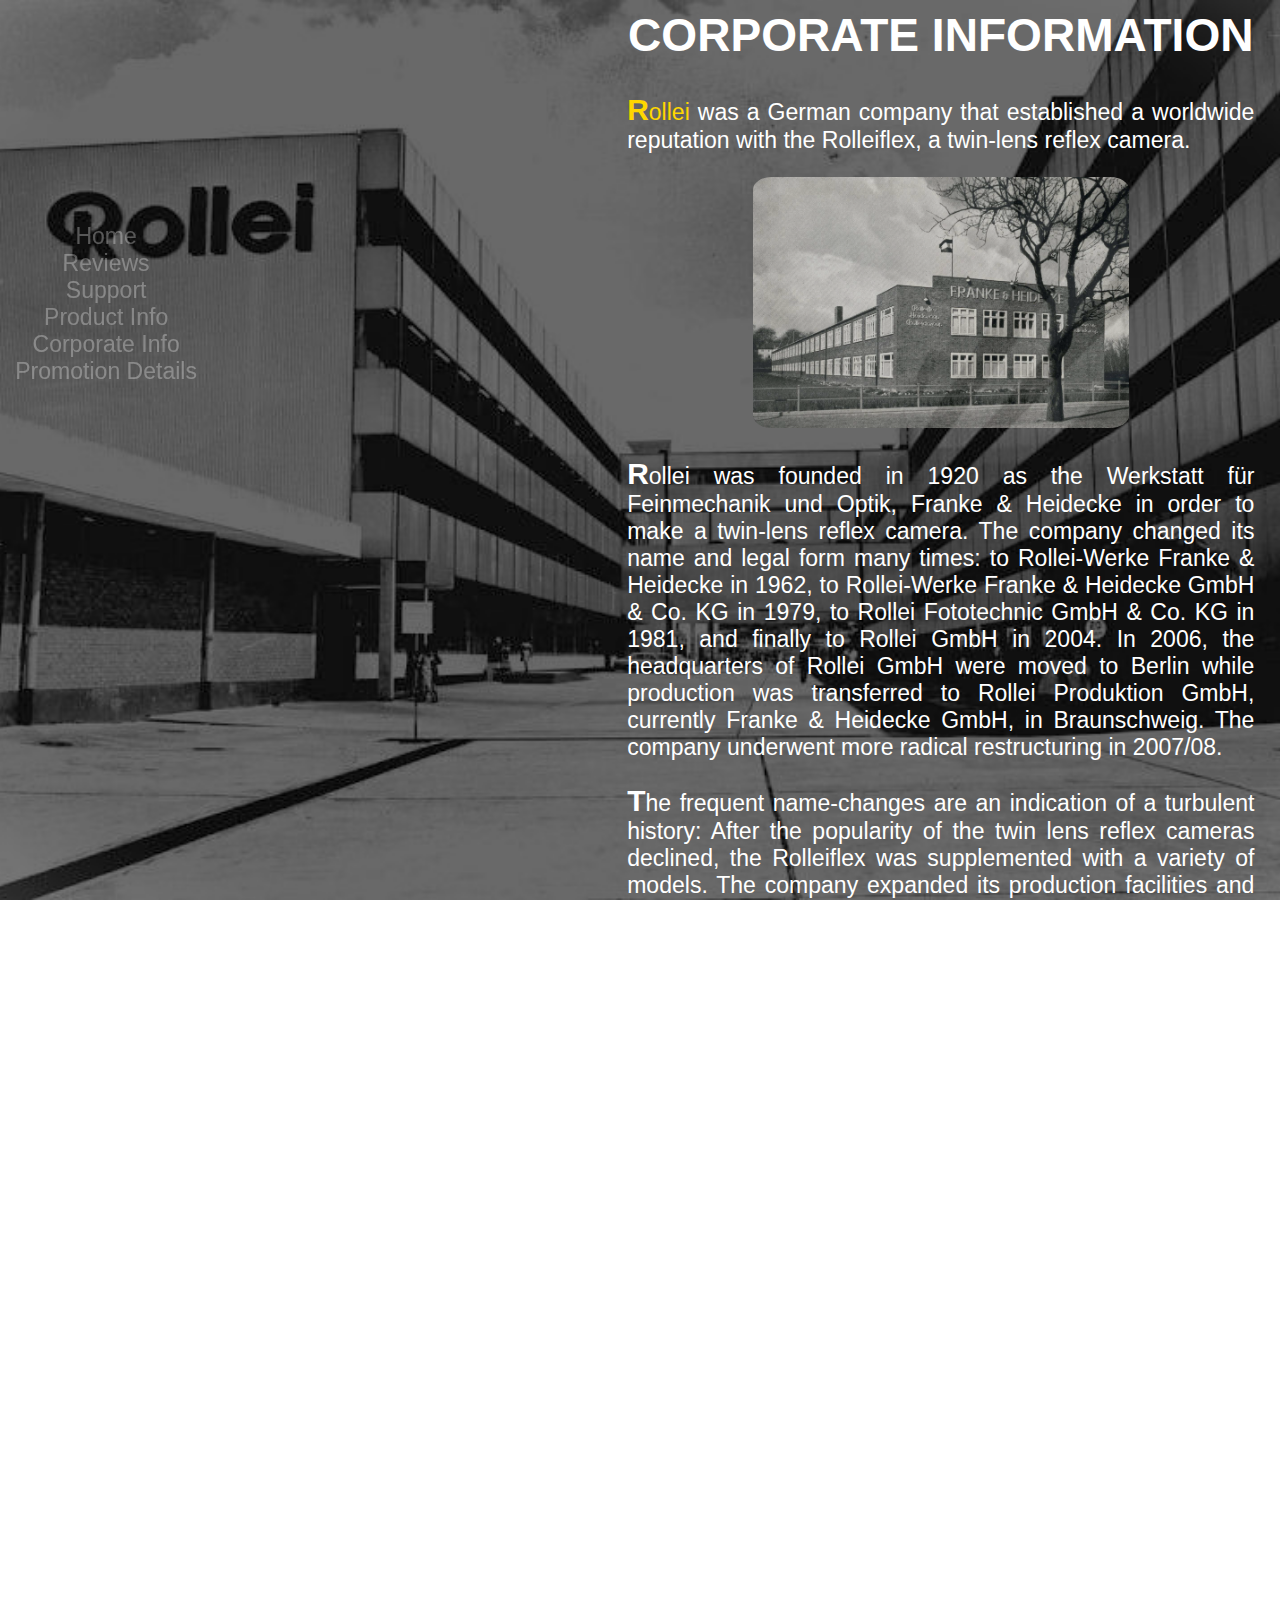
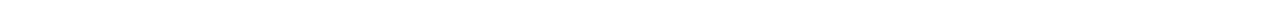
<file: html/corporateInfo.html>
<!DOCTYPE html>
<html lang="en">
  <head>
    <meta charset="UTF-8" />
    <meta name="viewport" content="width=device-width, initial-scale=1.0" />
    <meta name="author" content="Keisho G8" />
    <meta name="description" content="Project" />
    <title>Rolleiflex</title>
    <link rel="shortcut icon" href="img/icon.jpg" type="image/x-icon" />
    <!-- https://flyclipart.com/camera-classic-old-vintage-icon-old-camera-png-95019 -->
    <link rel="stylesheet" href="css/styles.css" />
  </head>
  <body class="corporateInfo">
    <header>
      <?php
        include ('includes/global-nav.php');
    ?>
      <nav>
        <ul>
          <li><a href="index.html" title="Home">Home</a></li>
          <li>
            <a href="#review" title="review">Reviews</a>
          </li>
          <li>
            <a
              href="https://www.google.com/search?q=rolleiflex&rlz=1C1YTUH_enCA1058CA1062&oq=&aqs=chrome.0.69i59i450l2j46i3i143i362j0i3i66i143i362l5.936488597j0j15&sourceid=chrome&ie=UTF-8"
              target="_blank"
              title="Support"
              >Support
            </a>
          </li>
          <li>
            <a href="../project/productInfo.html" title="Product Info"
              >Product Info</a
            >
          </li>
          <li>
            <a href="../project/corporateInfo.html" title="Corporate Info"
              >Corporate Info
            </a>
          </li>
          <li>
            <a href="../project/PromotionDetails.html" title="Promotion details"
              >Promotion Details
            </a>
          </li>
        </ul>
      </nav>
    </header>
    <main>
      <h1>
        <a class="h" title="Corporate Info">Corporate Information</a>
      </h1>
      <p>
        <a href="https://www.rolleianalog.com/?lang=en" class="rollei"
          >Rollei</a
        >
        was a German company that established a worldwide reputation with the
        Rolleiflex, a twin-lens reflex camera.
      </p>
      <img src="img/9.jpg" alt="Company of Franke & Heidecke" id="img9" />
      <p>
        Rollei was founded in 1920 as the Werkstatt für Feinmechanik und Optik,
        Franke & Heidecke in order to make a twin-lens reflex camera. The
        company changed its name and legal form many times: to Rollei-Werke
        Franke & Heidecke in 1962, to Rollei-Werke Franke & Heidecke GmbH & Co.
        KG in 1979, to Rollei Fototechnic GmbH & Co. KG in 1981, and finally to
        Rollei GmbH in 2004. In 2006, the headquarters of Rollei GmbH were moved
        to Berlin while production was transferred to Rollei Produktion GmbH,
        currently Franke & Heidecke GmbH, in Braunschweig. The company underwent
        more radical restructuring in 2007/08.
      </p>
      <p>
        The frequent name-changes are an indication of a turbulent history:
        After the popularity of the twin lens reflex cameras declined, the
        Rolleiflex was supplemented with a variety of models. The company
        expanded its production facilities and product range at the end of the
        1960s beyond what a small company like Rollei could manage. Rollei's
        decision to start manufacturing in Singapore in 1970 was regarded as a
        pioneering achievement by the photographic industry. Unfortunately, it
        also damaged the companies reputation as a German precision
        manufacturer. In 1982, after many failed attempts at restructuring, the
        company finally achieved success by focusing on medium format cameras
        along with a few other products. Surveying systems were added to the
        product range in 1986, and modern digital and compact cameras were
        included from 1991.
      </p>
      <p>
        Rolleiflex medium format cameras continued to be produced by DHW
        Fototechnik up to 2014—a company founded by former Franke & Heidecke
        employees.DHW Fototechnik announced two new Rolleiflex cameras and a new
        electronic shutter for photokina 2012.The company filed for insolvency
        in 2014 and was dissolved in April 2015, ending any further production.
        The factory production equipment and remaining stocks of parts were
        auctioned off in late April 2015. A smaller company was created again
        with former DHW Fototechnik employees, under the name DW Photo at the
        same location.DW Photo focuses on producing the Rolleiflex Hy6 mod2
        medium format SLR camera (digital & film), servicing existing cameras,
        including providing firmware and hardware upgrades.
      </p>
    </main>
    <footer></footer>
  </body>
</html>
</file>
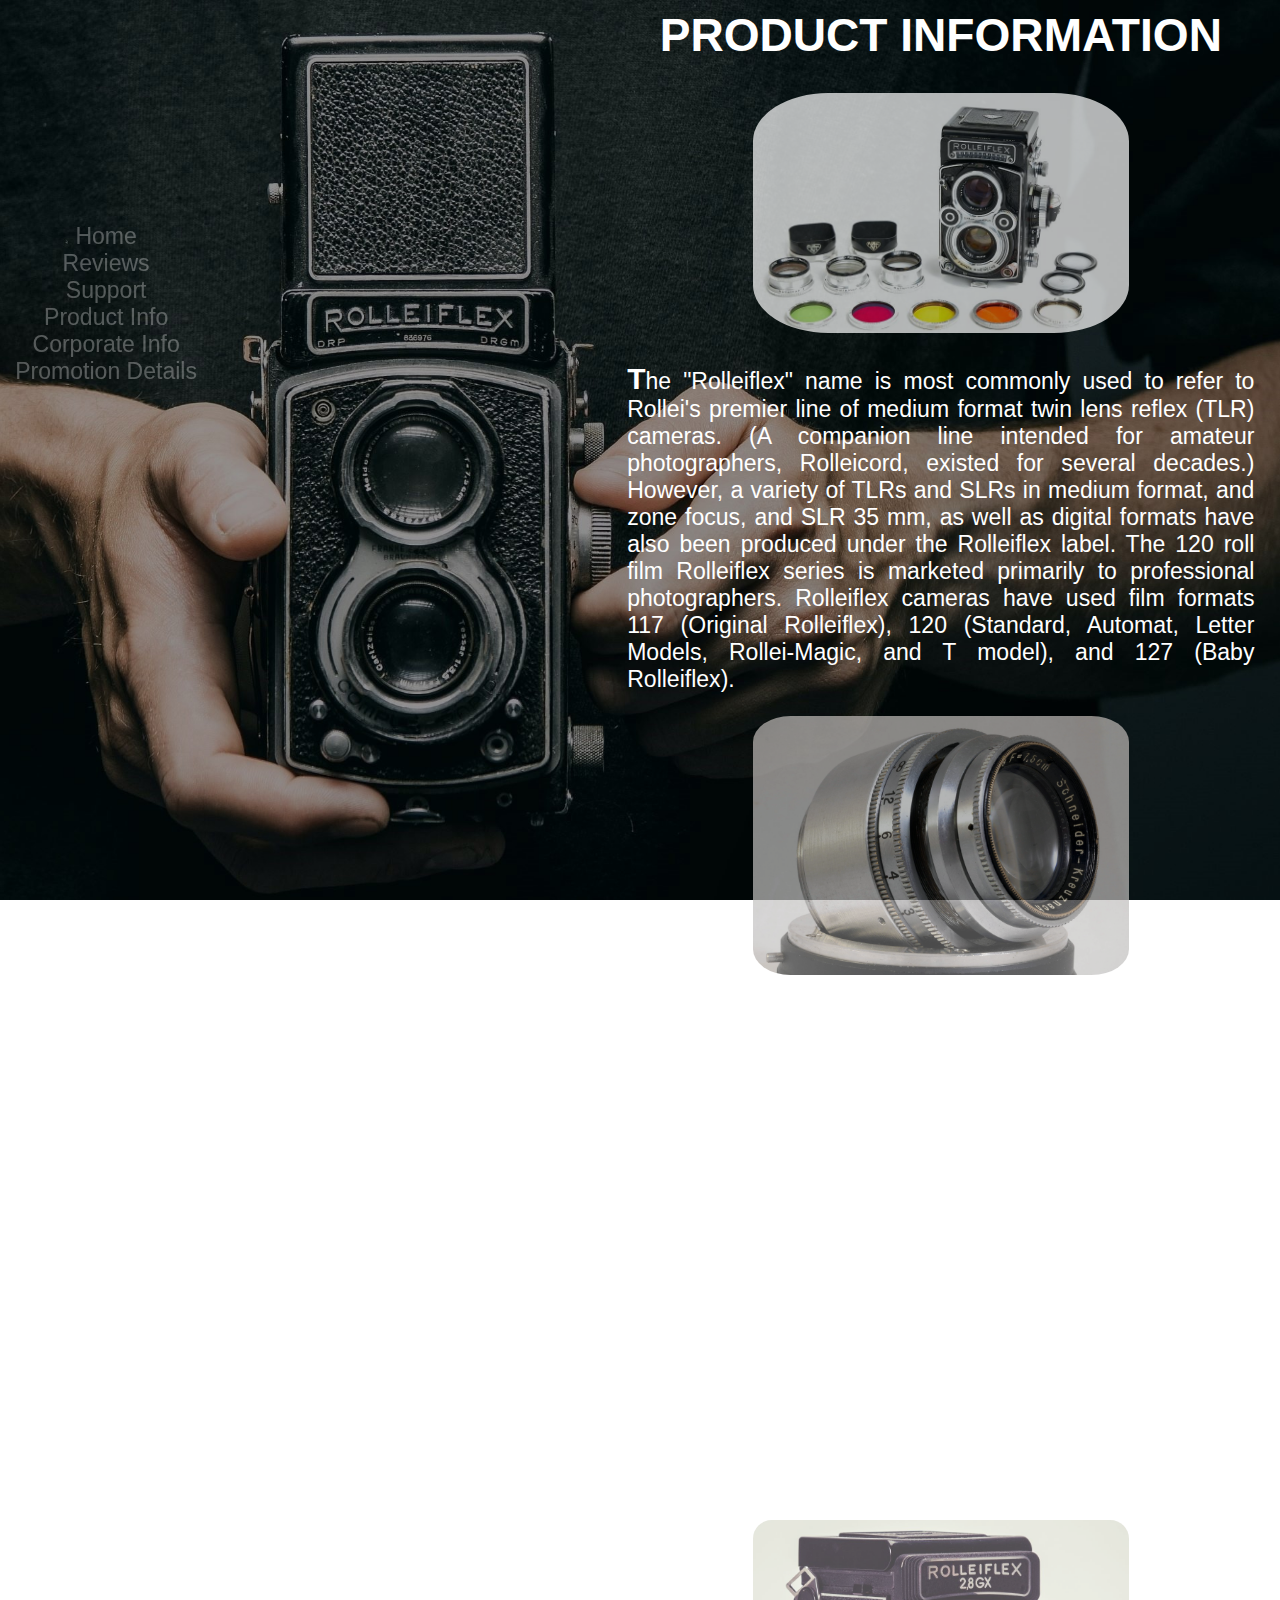
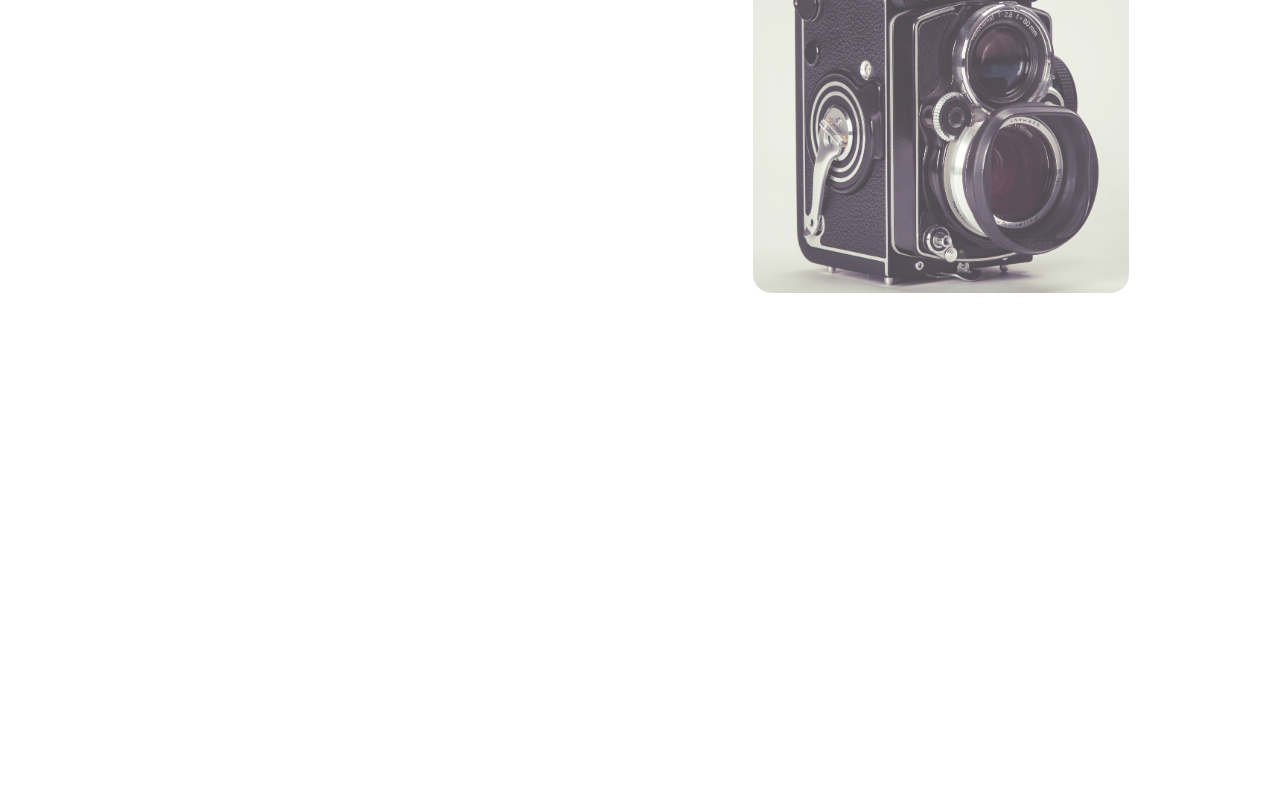
<file: html/productInfo.html>
<!DOCTYPE html>
<html lang="en">
  <head>
    <meta charset="UTF-8" />
    <meta name="viewport" content="width=device-width, initial-scale=1.0" />
    <meta name="author" content="Keisho G8" />
    <meta name="description" content="Project" />
    <title>Rolleiflex</title>
    <link rel="shortcut icon" href="img/icon.jpg" type="image/x-icon" />
    <!-- https://flyclipart.com/camera-classic-old-vintage-icon-old-camera-png-95019 -->
    <link rel="stylesheet" href="css/styles.css" />
  </head>
  <body class="productInfo">
    <header>
      <?php
        include ('includes/global-nav.php');
    ?>
      <nav>
        <ul>
          <li><a href="index.html" title="Home">Home</a></li>
          <li>
            <a href="#review" title="review">Reviews</a>
          </li>
          <li>
            <a
              href="https://www.google.com/search?q=rolleiflex&rlz=1C1YTUH_enCA1058CA1062&oq=&aqs=chrome.0.69i59i450l2j46i3i143i362j0i3i66i143i362l5.936488597j0j15&sourceid=chrome&ie=UTF-8"
              target="_blank"
              title="Support"
              >Support
            </a>
          </li>
          <li>
            <a href="../project/productInfo.html" title="Product Info"
              >Product Info</a
            >
          </li>
          <li>
            <a href="../project/corporateInfo.html" title="Corporate Info"
              >Corporate Info
            </a>
          </li>
          <li>
            <a href="../project/PromotionDetails.html" title="Promotion details"
              >Promotion Details
            </a>
          </li>
        </ul>
      </nav>
    </header>
    <main>
      <h1>
        <a class="h" title="Product Info">Product Information</a>
      </h1>
      <img src="img/6.jpg" alt="Product Parts" id="img6" />
      <p>
        The "Rolleiflex" name is most commonly used to refer to Rollei's premier
        line of medium format twin lens reflex (TLR) cameras. (A companion line
        intended for amateur photographers, Rolleicord, existed for several
        decades.) However, a variety of TLRs and SLRs in medium format, and zone
        focus, and SLR 35 mm, as well as digital formats have also been produced
        under the Rolleiflex label. The 120 roll film Rolleiflex series is
        marketed primarily to professional photographers. Rolleiflex cameras
        have used film formats 117 (Original Rolleiflex), 120 (Standard,
        Automat, Letter Models, Rollei-Magic, and T model), and 127 (Baby
        Rolleiflex).
      </p>
      <img src="img/7.jpg" alt="Product Parts" id="img7" />
      <p>
        The Rolleiflex TLR film cameras were known for their exceptional build
        quality, compact size, modest weight, superior optics, durability,
        simplicity, reliable mechanics and bright viewfinders. The high-quality
        7.5 cm focal length lenses, manufactured by Zeiss and Schneider, allowed
        for a smaller, lighter, more compact camera than their
        imitators.[citation needed] The highly regarded Zeiss Planar f2.8 and
        Schneider Xenotar lenses, both 80mm focal length and fast in comparison,
        are both state of the art optics. Unique to the Rolleiflex Automat and
        letter model cameras, the mechanical wind mechanism was robust and
        clever, making film loading semi-automatic and quick. This mechanism
        started the exposure counter automatically, auto-spaced the 12 or (on
        the later model F cameras) 24 exposures, and tensioned the shutter; all
        with less than one full turn of the film advance crank. This makes the
        Rolleiflex Automat/Letter model cameras very sought-after for shooting
        fast-paced action, such as street photography.
      </p>
      <img src="img/8.jpg" alt="Product Parts" id="img8" />
      <p>
        A range of accessories made this camera a system: panorama head, sun
        shade, parallax-corrected close-ups lenses, color correction, contrast
        enhancing, and special effect filters, all mounted with a quick release
        bayonet, as well as a quick-change tripod attachment. Some,
        professional, amateur and fine-art photographers still shoot Rolleiflex
        TLR film cameras with color transparency, color negative, or
        black-and-white film. The later f2.8 and f3.5 letter models (Planar or
        Xenotar lens) are highly sought after in the used market, and command
        the greatest price.Historically there were five focal length cameras
        available including 5.5 cm Rollei-Wide, 6.0 cm Baby Rollei, 7.5 cm
        (f:3.5), 8.0 cm (f2.8), and 13.5 cm (f:4 Zeiss Sonnar) Tele-Rolleiflex.
        Although all Rolleflex cameras can be fine user cameras, there is also
        an active market for many Rolleiflex models as collectables, and this
        adds (greatly in some models) to the end price paid, particularly in
        Japan.
      </p>
    </main>
    <footer></footer>
  </body>
</html>
</file>
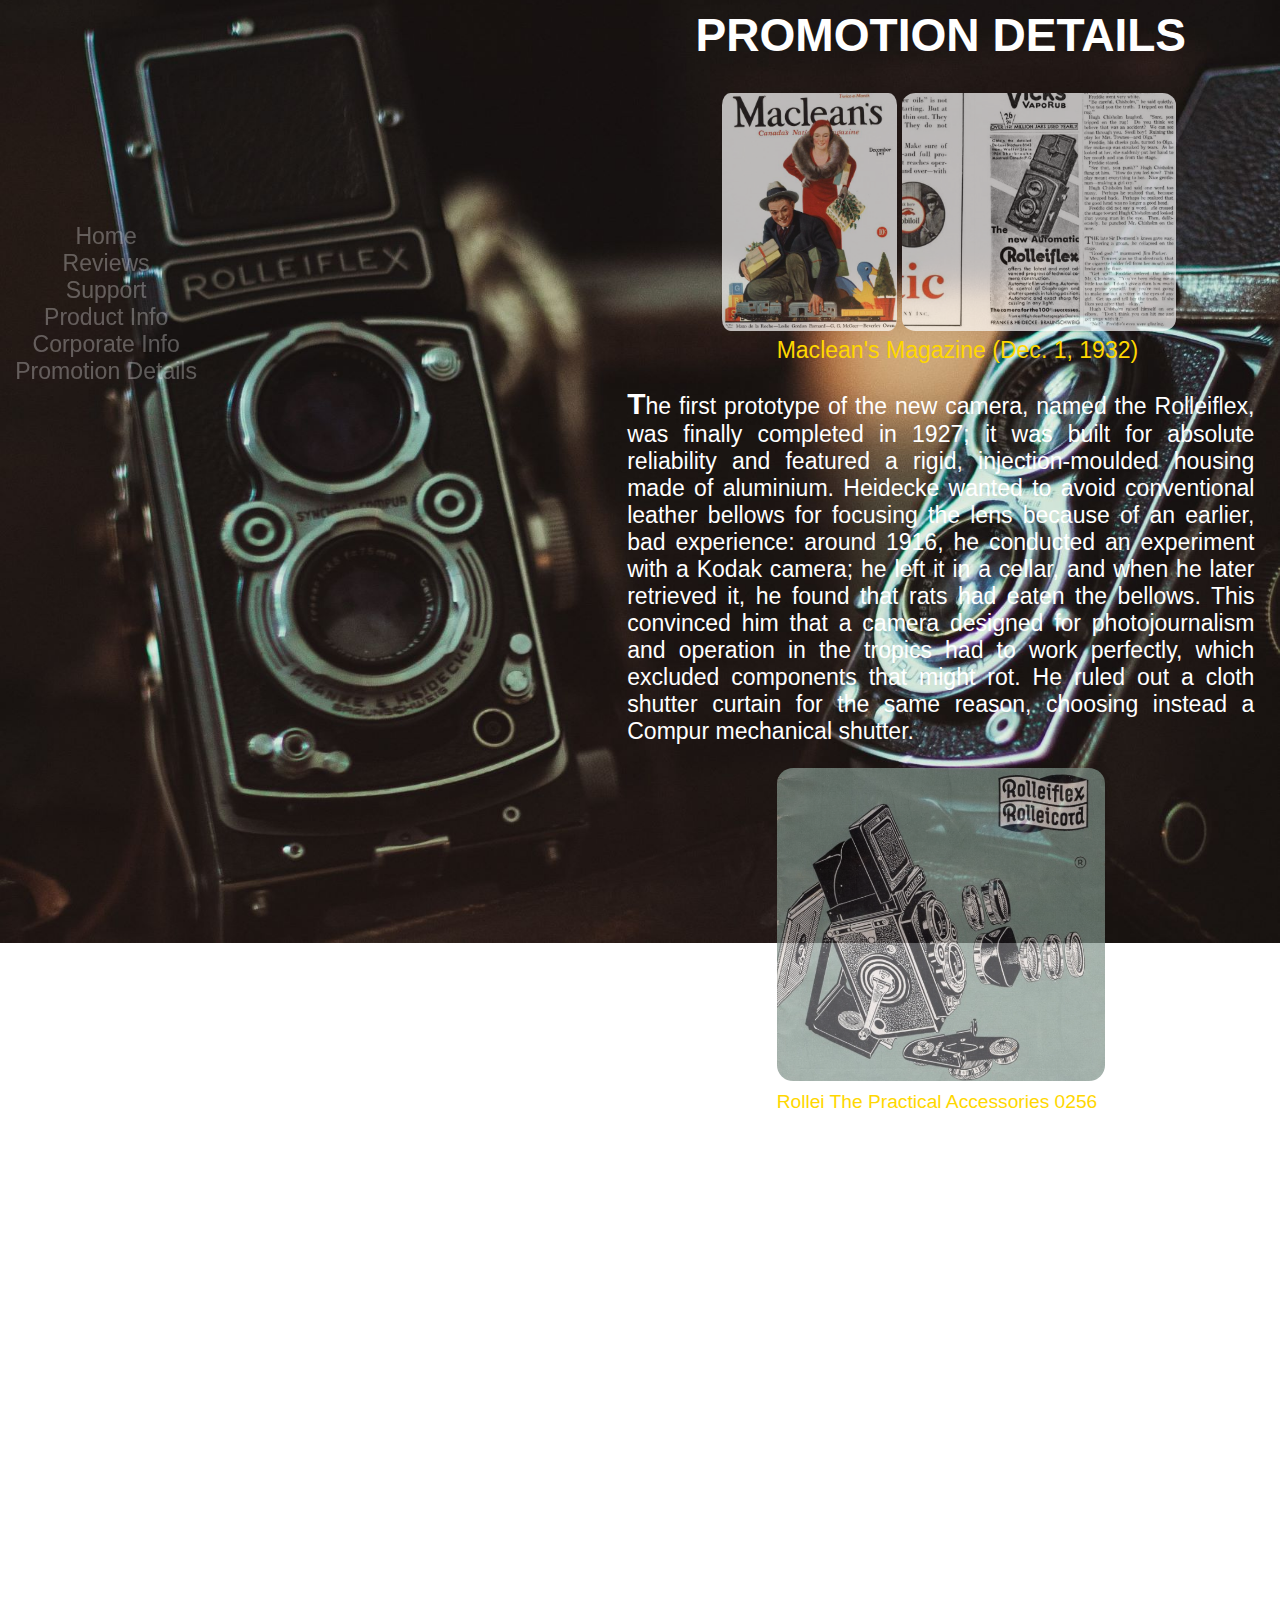
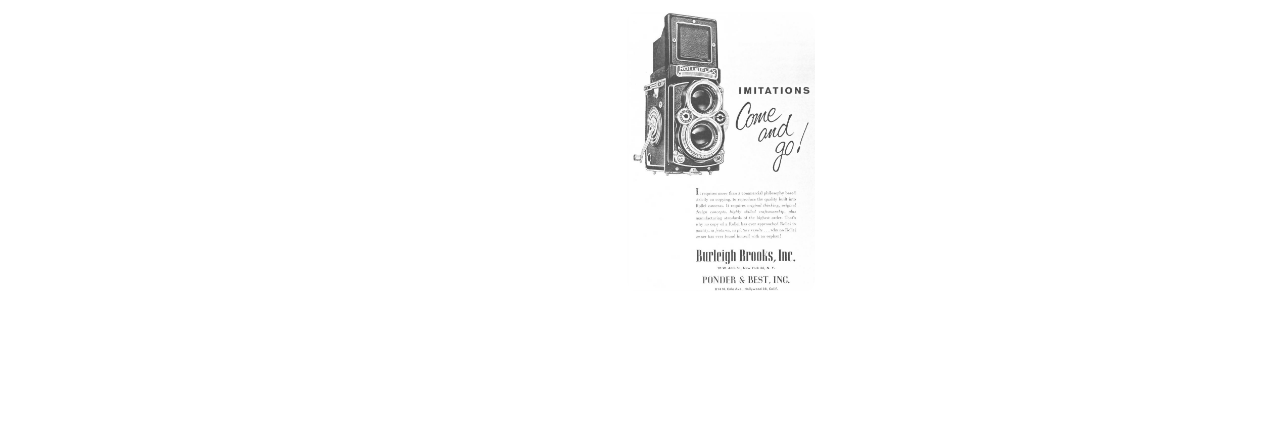
<file: html/PromotionDetails.html>
<!DOCTYPE html>
<html lang="en">
  <head>
    <meta charset="UTF-8" />
    <meta name="viewport" content="width=device-width, initial-scale=1.0" />
    <meta name="author" content="Keisho G8" />
    <meta name="description" content="Project" />
    <title>Rolleiflex</title>
    <link rel="shortcut icon" href="img/icon.jpg" type="image/x-icon" />
    <!-- https://flyclipart.com/camera-classic-old-vintage-icon-old-camera-png-95019 -->
    <link rel="stylesheet" href="css/styles.css" />
  </head>
  <body class="promotiondetails">
    <header>
      <?php
        include ('includes/global-nav.php');
    ?>
      <nav>
        <ul>
          <li><a href="index.html" title="Home">Home</a></li>
          <li>
            <a href="#review" title="review">Reviews</a>
          </li>
          <li>
            <a
              href="https://www.google.com/search?q=rolleiflex&rlz=1C1YTUH_enCA1058CA1062&oq=&aqs=chrome.0.69i59i450l2j46i3i143i362j0i3i66i143i362l5.936488597j0j15&sourceid=chrome&ie=UTF-8"
              target="_blank"
              title="Support"
              >Support
            </a>
          </li>
          <li>
            <a href="../project/productInfo.html" title="Product Info"
              >Product Info</a
            >
          </li>
          <li>
            <a href="../project/corporateInfo.html" title="Corporate Info"
              >Corporate Info
            </a>
          </li>
          <li>
            <a href="../project/PromotionDetails.html" title="Promotion details"
              >Promotion Details
            </a>
          </li>
        </ul>
      </nav>
    </header>
    <main>
      <h1>
        <a class="h" title="Promotiondetails">Promotion Details</a>
      </h1>
      <figure>
        <img
          src="img/13.jpg"
          alt="Rolleiflex on Maclean's Magazine (Dec. 1, 1932)"
          id="img13"
        />
        <img
          src="img/12.jpg"
          alt="Maclean's Magazine (Dec. 1, 1932)"
          id="img12"
        />
        <figurecaption>
          <a
            href="https://archive.org/details/Macleans-Magazine-1932-12-01/page/n21/mode/2up?view=theater"
            target="_blank"
            class="fc13"
          >
            Maclean's Magazine (Dec. 1, 1932)</a
          >
        </figurecaption>
      </figure>
      <p>
        The first prototype of the new camera, named the Rolleiflex, was finally
        completed in 1927; it was built for absolute reliability and featured a
        rigid, injection-moulded housing made of aluminium. Heidecke wanted to
        avoid conventional leather bellows for focusing the lens because of an
        earlier, bad experience: around 1916, he conducted an experiment with a
        Kodak camera; he left it in a cellar, and when he later retrieved it, he
        found that rats had eaten the bellows. This convinced him that a camera
        designed for photojournalism and operation in the tropics had to work
        perfectly, which excluded components that might rot. He ruled out a
        cloth shutter curtain for the same reason, choosing instead a Compur
        mechanical shutter.
      </p>
      <figure>
        <img
          src="img/14.jpg"
          alt="Rollei The Practical Accessories 0256"
          id="img14"
        />
        <figurecaption>
          <a
            href="https://www.pacificrimcamera.com/rl/01871/01871.pdf"
            target="_blank"
            class="fc13"
            ><small>Rollei The Practical Accessories 0256</small></a
          >
        </figurecaption>
      </figure>
      <p>
        Focusing in the "Rolleiflex" was achieved by moving the carriage that
        held both the viewfinder and the imaging lens, i.e. the camera had
        so-called "metallic bellows"; that is, the plate enclosed the sides of
        the case. It was crucial that the plate remained parallel as it moved
        during focusing; to achieve this, Heidecke developed an ingenious design
        which proved to be highly successful. Behind the imaging lens and
        surrounding the opening for the optical path was a large cogwheel which
        drove four smaller cogs located top left and right, and bottom left and
        right. Each of the four small cogs drove rack and pinions (toothed
        rails) attached to the lens assembly. This system functioned perfectly,
        and, thanks to high-quality components, also for many years of service.
        Only the viewfinder and back of the camera, both made of aluminium, had
        to be handled with care, which remained the case until the camera went
        into production.
      </p>
      <p>
        <img src="img/10.jpg" alt="Rolleiflex on Magazine " id="img10" />One
        more prototype was produced in 1928, and then the big moment finally
        arrived: on August 10, the first camera went into series production.
        Altogether, 14 units were made that year. Then, at 11am on Monday, 11
        December, selected journalists were invited to a press conference in the
        festively decorated production area. Paul Franke put together press
        packs for the occasion, which led one magazine to publish a test report
        without ever actually handling the camera. Although Franke had forgotten
        to prepare sample photographs to distribute to the press, he neatly
        avoided this oversight by distributing empty, labelled cartons around
        the building, just for show.
      </p>
    </main>
    <footer></footer>
  </body>
</html>
</file>
<file: html/css/styles.css>
/* Page Layout */
html{
	font-size: 1.5vw;
}
body {
	
	margin-left:28%;
	position: relative;
	text-align: justify;
	margin-right: 2%;	
}

header{
	margin-left: -67%;
	margin-top: 15%;
	position: fixed;
}

h1 {	
	margin-top: 0;
    text-decoration: none;
    text-transform: uppercase;	
	text-align: center;
}

main {	
	min-height: 20%;
	margin-left: 30%;
	position: relative;
	
}

.fc3{
	margin-bottom: 30%;
	text-align: center;
}

.fc13{
	text-decoration: none;
	color:gold;
	margin-bottom: 30%;
	margin-left: 20%;
}

nav{
	position: relative;
	left: 2%;
}
ul {
	list-style:none;
}
li {
    text-align: center;
}
.rollei{
	text-decoration: none;
	color:gold;
}
/* nav {
	display: block;
}

ul {
	list-style:none;
}

li {
	display:block;
    text-align: center;
	width:10em;
	float:none;
	margin-left:1em;
	border:0.05em solid white;
    margin-bottom: 5%;
	font-size: 1.5vw;
	
	
} */


#img3 {
	margin-top: 20%;
	position: relative;
	left: 20%;
	width: 60%;
	border-radius: 50%;
	opacity: 0.5;
	
}

#img6 {
	position: relative;
	left: 20%;
	width: 60%;
	size: 50%;
	border-radius: 20%;
	opacity: 0.7;
	
}


#img7 {
	position: relative;
	left: 20%;
	width: 60%;
	size: 20%;
	border-radius: 10%;
	opacity: 0.7;
	
}


#img8 {
	position: relative;
	left: 20%;
	width: 60%;
	size: 30%;
	border-radius: 5%;
	opacity: 0.7;
	
}

#img9{
	position: relative;
	left: 20%;
	width: 60%;
	border-radius: 5%;
	opacity: 0.7;
}

#img10{
	position: relative;
	float:left;
	left: 0%;
	width: 30%;
	border-radius: 5%;
	opacity: 0.7;
	margin-top: 2%;
	margin-right: 2%;
    border-bottom: 0;
}


#img12 {
	position: relative;
	float: left;
	left: 10%;
	width: 32%;
	border-radius: 5%;
	opacity: 0.7;
	
}
#img13{
	position: relative;
	left: 10%;
	width: 50%;
	border-radius: 5%;
	opacity: 0.7;
	margin-left: 1%;
	
}

#img14{
	position: relative;
	left: 20%;
	width: 60%;
	border-radius: 5%;
	opacity: 0.7;
	margin-right: 20%;
}

#r1, #r2, #r3, #r4 {
    float: left;
    margin-right: 20px;
	width: 15%;
    border-radius: 50%;
}

.review {
    text-indent: 3%;
    text-align: justify;
}

footer p {
    transform: rotate(5deg);
    text-align: left;
    color: blueviolet;
}

/* Typography */

body {
	font-size: 120%;
	font-family: 'Segoe UI', Tahoma, Geneva, Verdana, sans-serif;
}



main h2 {
	font-size: 120%;
	font-weight: bold;
	color: rgb(102, 9, 159);
	text-transform: uppercase;
	text-align: center;
	margin-bottom: 0;
}

nav a:link{
	color: #FFF;
	text-decoration: none;
	opacity: 0.3;
}
nav a:visited{
	color:lightgreen;
	text-decoration: none;
	opacity: 0.3;
}
nav a:hover{	
	text-decoration: none;
	opacity: 1.0;
}
nav a:active{
	color: #aede00;
	text-decoration: none;
	opacity: 0.3;
}

p:hover{
	background-color: black;
	opacity: 1.0;
}

p::first-letter{
	font-size: 130%;
    font-weight: bold;
}

/* Colour */


body.index{
background-color:black;
background:transparent url('../img/1.jpg')no-repeat center center fixed; 
-webkit-background-size: cover;
-moz-background-size: cover;
-o-background-size: cover;
background-size: cover;
}

body.productInfo{
	background-color:black;
	background:transparent url('../img/2.jpg')no-repeat center center fixed; 
	-webkit-background-size: cover;
	-moz-background-size: cover;
	-o-background-size: cover;
	background-size: cover;
	}
body.corporateInfo{
	background-color:black;
	background:transparent url('../img/4.jpg')no-repeat center center fixed; 
	-webkit-background-size: cover;
	-moz-background-size: cover;
	-o-background-size: cover;
	background-size: cover;
	
	}
body.promotiondetails{
	background-color:black;
	background:transparent url('../img/5.jpg')no-repeat center center fixed; 
	-webkit-background-size: cover;
	-moz-background-size: cover;
	-o-background-size: cover;
	background-size: cover;
}

/* footer {
	background: transparent url('../img/logo.png') bottom right no-repeat;
    background-size: 30%;
} */

.h {
    color: white;
}

nav {
	margin-left: 20em;
    color: white;
}

p {
    color: white;
}

figcaption {
    color: white;
}
</file>
